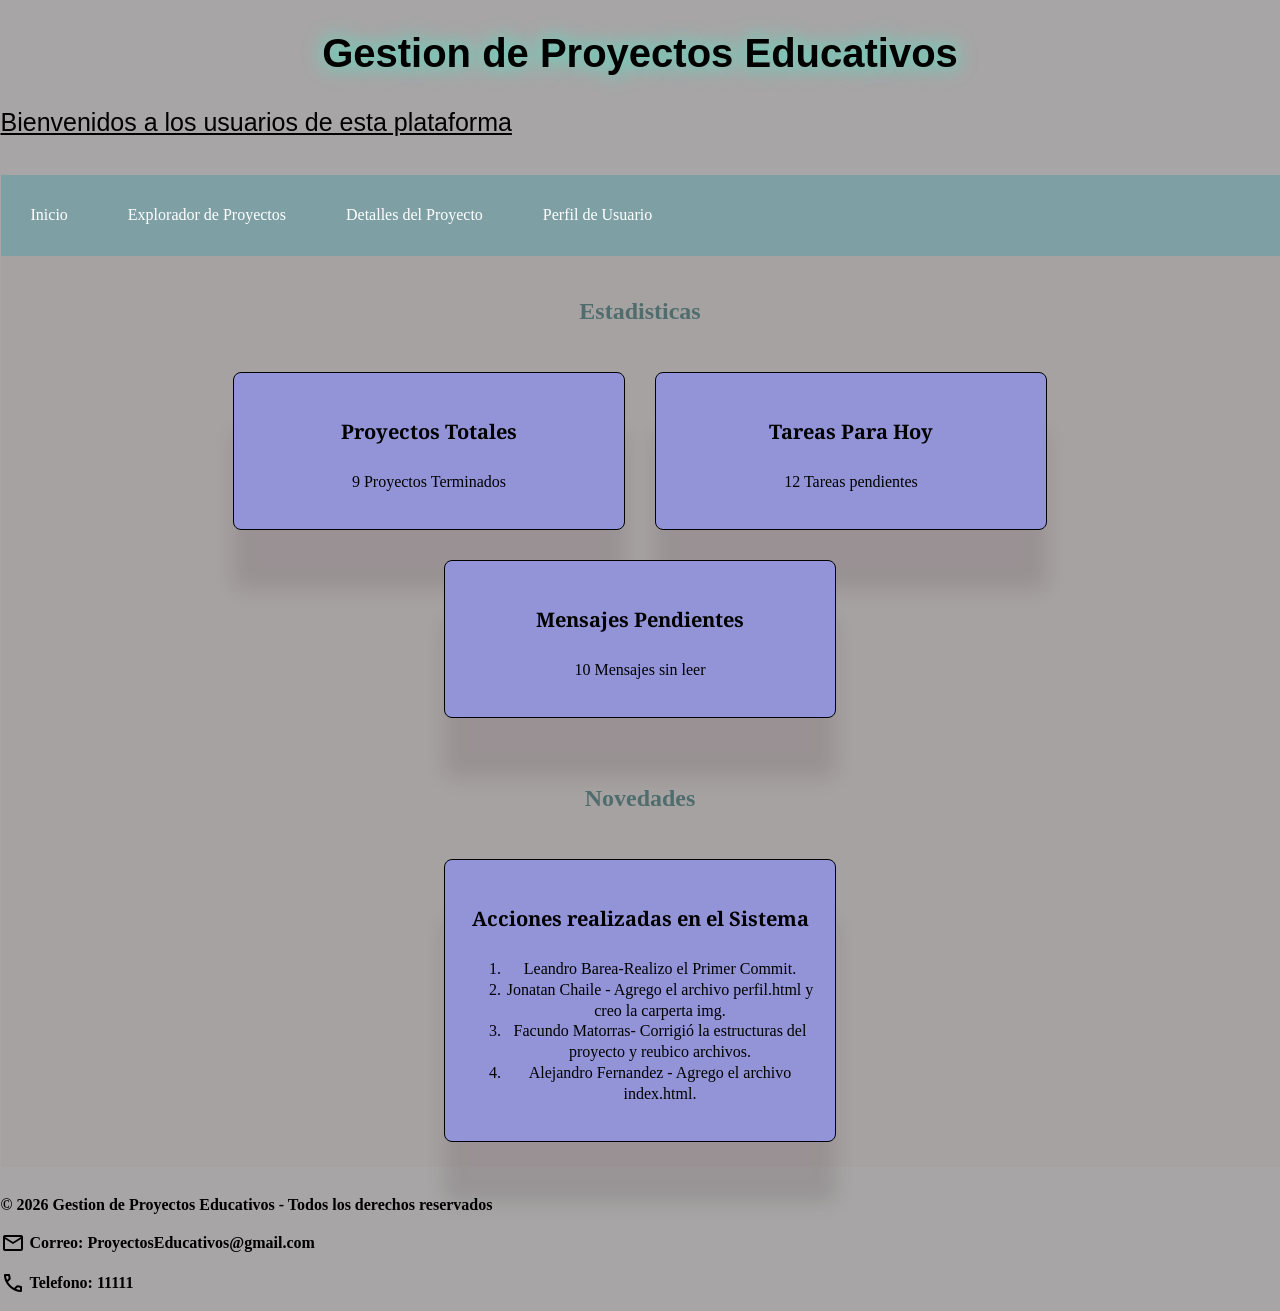
<file: index.html>
<!DOCTYPE html>
<html lang="es">

<head>
    <meta charset="UTF-8">
    <meta name="viewport" content="width=device-width, initial-scale=1.0">
    <title>Principal</title>
    <link rel="stylesheet" href="index.css">
    <link href="https://fonts.googleapis.com/css2?family=Google+Sans:ital,opsz,wght@1,17..18,400..700&family=Noto+Serif+Display:ital,wdth,wght@1,92.4,265&family=Noto+Serif:ital,wght@0,100..900;1,100..900&family=Playwrite+IE&display=swap"rel="stylesheet">
    <link rel="stylesheet" href="https://fonts.googleapis.com/css2?family=Material+Symbols+Outlined" />
</head>

<body>
    <header>
        <h1 id="titulo">Gestion de Proyectos Educativos</h1>
        <p> Bienvenidos a los usuarios de esta plataforma </p>
        <hr>
    </header>
    <nav class="navbar">
        <ul>
            <li><a href="index.html">Inicio</a></li>
            <li><a href="proyectos.html">Explorador de Proyectos</a></li>
            <li><a href="detalle.html">Detalles del Proyecto</a></li>
            <li><a href="perfil.html">Perfil de Usuario</a></li>
        </ul>
    </nav>
    <main id="seccion-principal">
        <section class="contenedor">
            <h2>Estadisticas</h2>

            <article class="tarjetas">
                <h4>Proyectos Totales</h4>
                <p> 9 Proyectos Terminados</p>
            </article>

            <article class="tarjetas">
                <h4>Tareas Para Hoy</h4>
                <p> 12 Tareas pendientes</p>
            </article>

            <article class="tarjetas">
                <h4>Mensajes Pendientes</h4>
                <p>10 Mensajes sin leer</p>
            </article>

        </section>



        <section class="contenedor">
            <h2>Novedades</h2>
            <article class="tarjetas">
                <H4>Acciones realizadas en el Sistema</H4>
                <ol>
                    <li>Leandro Barea-Realizo el Primer Commit.</li>
                    <li>Jonatan Chaile - Agrego el archivo perfil.html y creo la carperta img.</li>
                    <li>Facundo Matorras- Corrigió la estructuras del proyecto y reubico archivos.</li>
                    <li>Alejandro Fernandez - Agrego el archivo index.html.</li>
                </ol>
            </article>
        </section>
    </main>

    <footer>
        <hr>
        <p><b>&copy; 2026 Gestion de Proyectos Educativos - Todos los derechos reservados</b></p>
        <p class="icon-email">
            <span class="material-symbols-outlined">mail</span><b>Correo: ProyectosEducativos@gmail.com</b>
        </p>
        <p class="icon-phone">
            <span class="material-symbols-outlined">call</span><b>Telefono: 11111</b>
        </p>
    </footer>
</body>

</html>
</file>
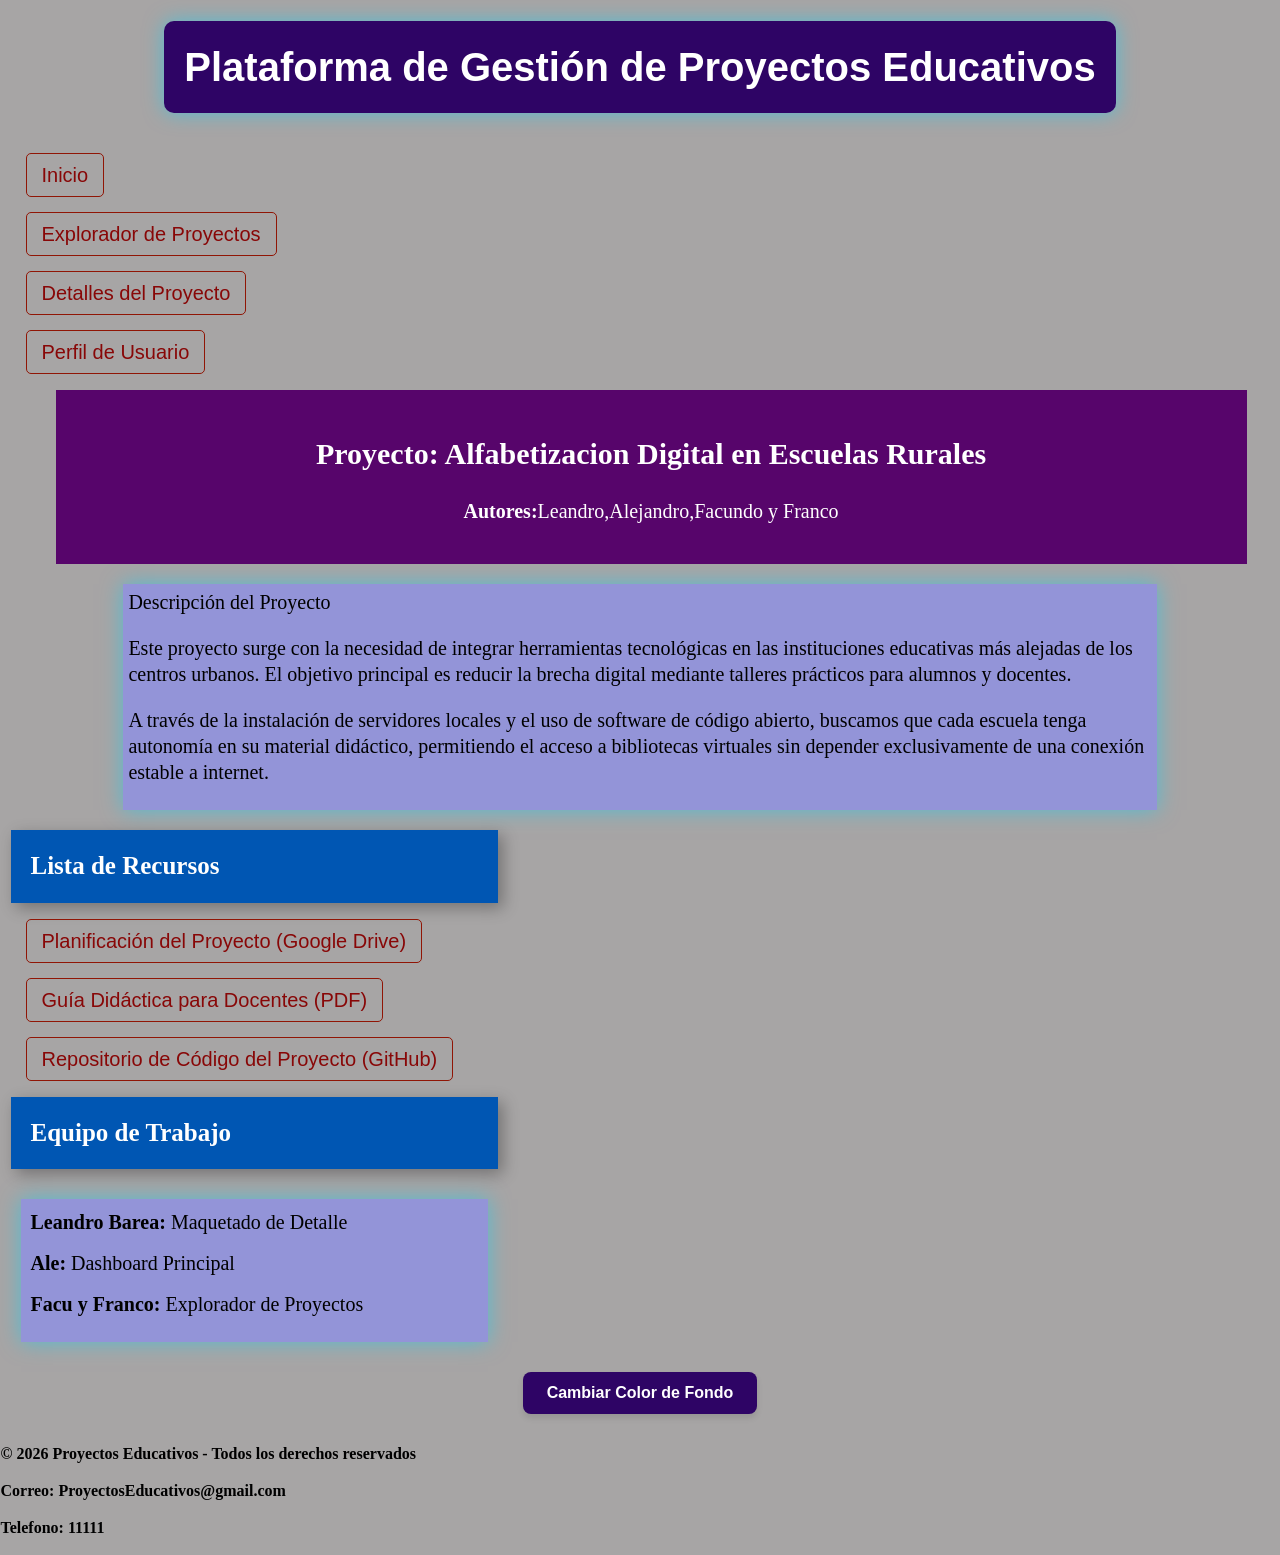
<file: detalle.html>
<!DOCTYPE html>
<html lang="en">
<head>
    <meta charset="UTF-8">
    <meta name="viewport" content="width=device-width, initial-scale=1.0">
    <title> Detalles Del Proyecto</title>
    <link rel="stylesheet" href="detalle.css">
</head>


<body>
    <header>
        <div class="contenedor-titulo">
    <h1 id="titulo"> Plataforma de Gestión de Proyectos Educativos</h1> 
    </div>
    <nav>
            <ul>
                <li><a href="index.html">Inicio</a></li>
                <li><a href="proyectos.html">Explorador de Proyectos</a></li>
                <li><a href="detalle.html">Detalles del Proyecto</a></li>
                <li><a href="perfil.html">Perfil de Usuario</a></li>
            </ul>
        </nav>
    
</header>

<main>
<section id="Primero">
    <h2>Proyecto: Alfabetizacion Digital en Escuelas Rurales</h2>
    <p> <strong>Autores:</strong>Leandro,Alejandro,Facundo y Franco  </p>
    </section>

<section id="Segundo"> 
    <h10>Descripción del Proyecto</h10>
        <p>Este proyecto surge con la necesidad de integrar herramientas tecnológicas en las instituciones educativas más alejadas de los centros urbanos. El objetivo principal es reducir la brecha digital mediante talleres prácticos para alumnos y docentes.</p>
        <p>A través de la instalación de servidores locales y el uso de software de código abierto, buscamos que cada escuela tenga autonomía en su material didáctico, permitiendo el acceso a bibliotecas virtuales sin depender exclusivamente de una conexión estable a internet.</p>
</section> 



<section>
        <h3>Lista de Recursos</h3>
        <ul>
            <li><a href="https://drive.google.com/file/d/1Gtk0452dkJC8aRfLtwcHJhTYdZthzra7/view?usp=sharing">Planificación del Proyecto (Google Drive)</a></li>
            <li><a href="https://drive.google.com/file/d/14x8dL7XrifLqXsxBiwER9ewUrzuQWM3S/view?usp=sharing">Guía Didáctica para Docentes (PDF)</a></li>
            <li><a href="https://github.com/coqu1To154/TP01HTMLCSSGrupo01PV2026.git">Repositorio de Código del Proyecto (GitHub)</a></li>
        </ul>
    </section>

    <section>
        <h3>Equipo de Trabajo</h3>
        <ul id="lista">
            <li><strong>Leandro Barea:</strong> Maquetado de Detalle </li>
            <li><strong>Ale:</strong> Dashboard Principal</li>
            <li><strong>Facu y Franco:</strong> Explorador de Proyectos</li>
        </ul>
    </section>
    <button id="btn-color-fondo">Cambiar Color de Fondo</button>
<footer>
     <p><b>© 2026 Proyectos Educativos - Todos los derechos reservados</b></p>
            <p><b>Correo: ProyectosEducativos@gmail.com</b></p>
            <p><b>Telefono: 11111</b></p>
</footer>

</main>
<script type="module" src="js/ejercicio25.js"></script>
</body>


</html>
</file>
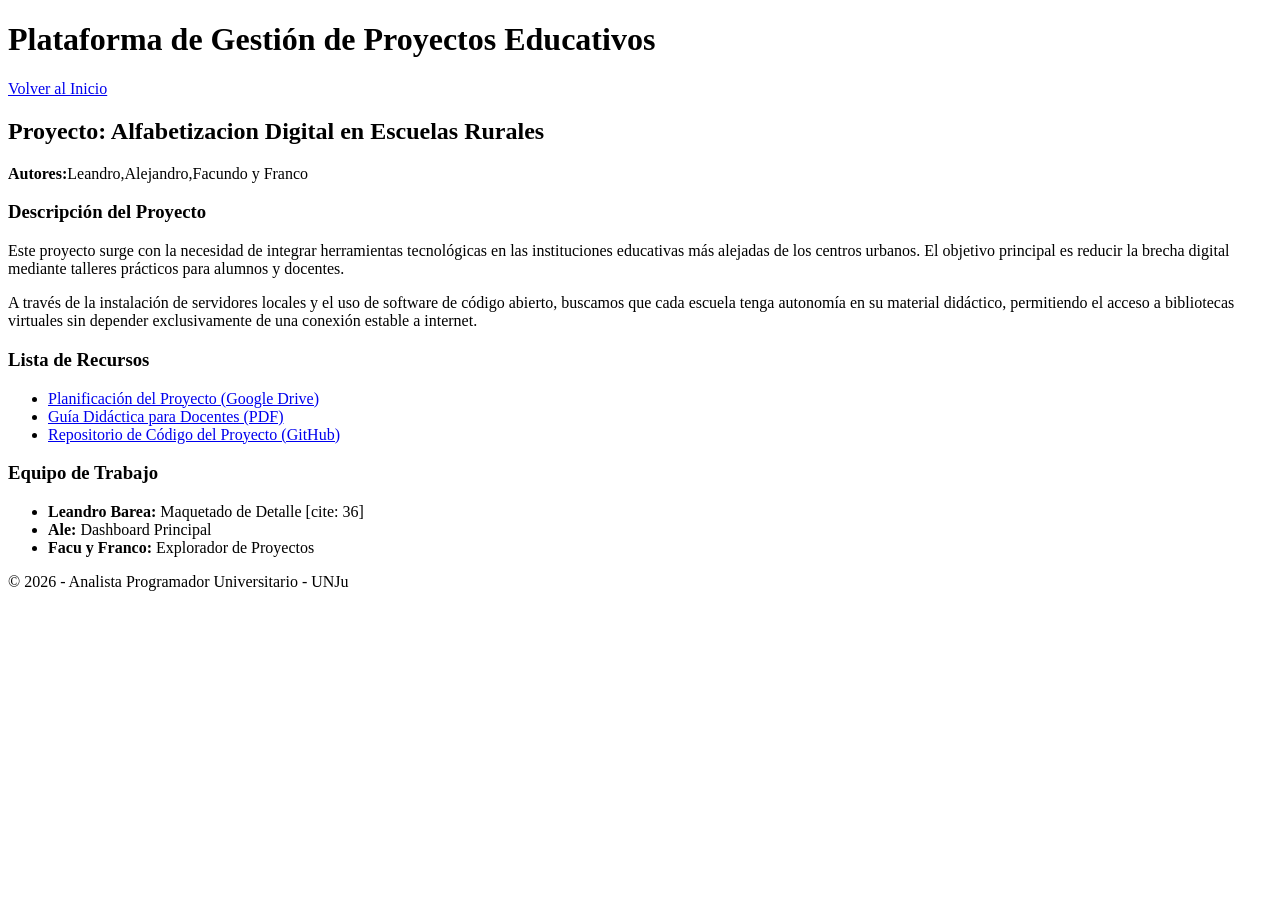
<file: detalles.html>
<!DOCTYPE html>
<html lang="en">
<head>
    <meta charset="UTF-8">
    <meta name="viewport" content="width=device-width, initial-scale=1.0">
    <title>Document</title>
</head>


<body>
    <header>
    <h1>Plataforma de Gestión de Proyectos Educativos</h1> 
    <nav> <a href="index.html">Volver al Inicio</a> </nav>
</header>

<main>
<section>
    <h2>Proyecto: Alfabetizacion Digital en Escuelas Rurales</h2>
    <p> <strong>Autores:</strong>Leandro,Alejandro,Facundo y Franco  </p>
    </section>

<section> 
    <h3>Descripción del Proyecto</h3>
        <p>Este proyecto surge con la necesidad de integrar herramientas tecnológicas en las instituciones educativas más alejadas de los centros urbanos. El objetivo principal es reducir la brecha digital mediante talleres prácticos para alumnos y docentes.</p>
        <p>A través de la instalación de servidores locales y el uso de software de código abierto, buscamos que cada escuela tenga autonomía en su material didáctico, permitiendo el acceso a bibliotecas virtuales sin depender exclusivamente de una conexión estable a internet.</p>
</section> 



<section>
        <h3>Lista de Recursos</h3>
        <ul>
            <li><a href="https://drive.google.com/ejemplo">Planificación del Proyecto (Google Drive)</a></li>
            <li><a href="recursos/guia-docente.pdf">Guía Didáctica para Docentes (PDF)</a></li>
            <li><a href="https://github.com/ejemplo">Repositorio de Código del Proyecto (GitHub)</a></li>
        </ul>
    </section>

    <section>
        <h3>Equipo de Trabajo</h3>
        <ul>
            <li><strong>Leandro Barea:</strong> Maquetado de Detalle [cite: 36]</li>
            <li><strong>Ale:</strong> Dashboard Principal</li>
            <li><strong>Facu y Franco:</strong> Explorador de Proyectos</li>
        </ul>
    </section>
<footer>
    <p>&copy; 2026 - Analista Programador Universitario - UNJu</p>
</footer>
</main>
</body>


</html>
</file>
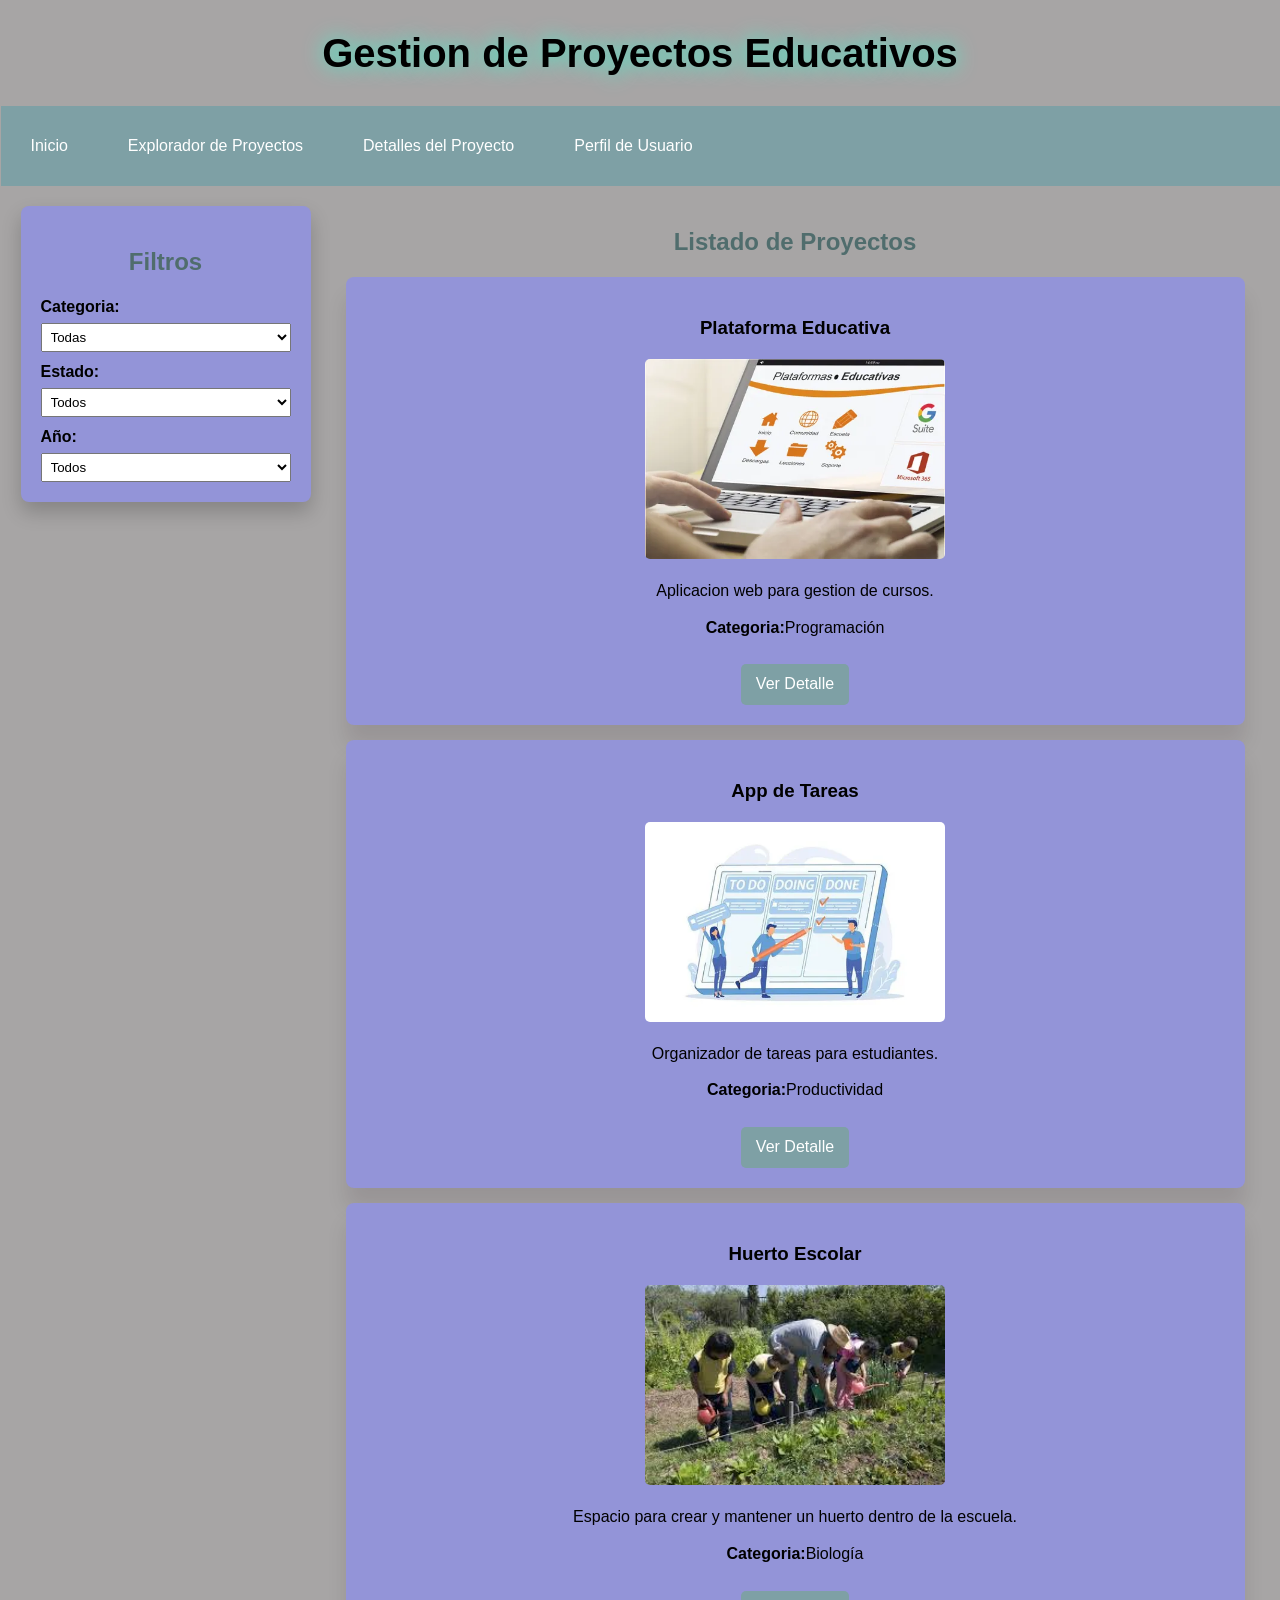
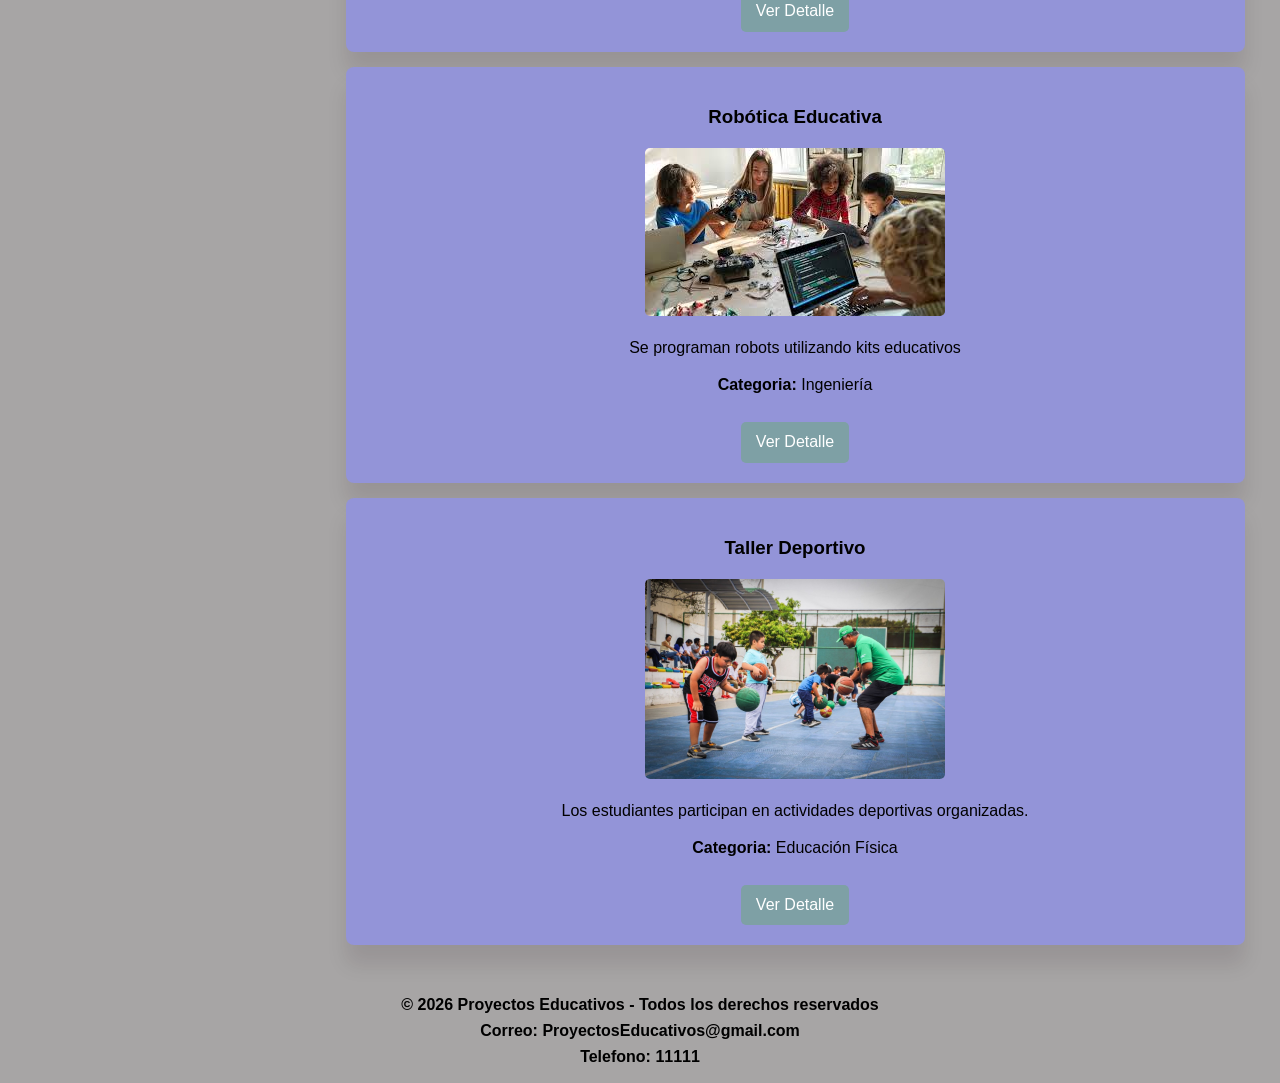
<file: proyectos.html>
<!DOCTYPE html>
<html lang="es">
<head>
    <meta charset="UTF-8">
    <meta name="viewport" content="width=device-width, initial-scale=1.0">
    <link rel="stylesheet" href="proyectos.css">  
    <title>Proyectos</title>
</head>
<body>
    <header>
        <h1>Gestion de Proyectos Educativos</h1>
        <nav>
            <ul>
                <li><a href="index.html">Inicio</a></li>
                <li><a href="proyectos.html">Explorador de Proyectos</a></li>
                <li><a href="detalle.html">Detalles del Proyecto</a></li>
                <li><a href="perfil.html">Perfil de Usuario</a></li>
            </ul>
        </nav>
    </header>
    
    <main>
        <!--FILTROS-->
        <aside>
            <h2>Filtros</h2>
            <label>Categoria:</label>
            <select>
                <option>Todas</option>
                <option>Programacion</option>
                <option>Diseño</option>
                <option>Productividad</option>
            </select>
            <label>Estado:</label>
            <select>
                <option>Todos</option>
                <option>En Curso</option>
                <option>Finalizado</option>
            </select>
            <label>Año:</label>
            <select>
                <option>Todos</option>
                <option>2025</option>
                <option>2024</option>
                <option>2023</option>
                <option>2022</option>
            </select>
        </aside>
        <!--LISTADO DE PROYECTOS-->
        <section>
            <h2>Listado de Proyectos</h2>
            
            <!--PROYECTO 1-->
            <article>
                <h3>Plataforma Educativa</h3>
                <img src="img/plataformaeducativa.webp" alt="Plataforma Educativa">
                <p>Aplicacion web para gestion de cursos.</p>
                <p><strong>Categoria:</strong>Programación</p>
                <a href="detalle.html">Ver Detalle</a>
            </article>

            <!--PROYECTO 2-->
            <article>
                <h3>App de Tareas</h3>
                <img src="img/taskmanagerapp.webp" alt="App de Tareas">
                <p>Organizador de tareas para estudiantes.</p>
                <p><strong>Categoria:</strong>Productividad</p>
                <a href="detalle.html">Ver Detalle</a>
            </article>

            <!--PROYECTO 3-->
            <article>
                <h3>Huerto Escolar</h3>
                <img src="img/huerto.jfif" alt="Huerto Escolar" width="500">
                <p>Espacio para crear y mantener un huerto dentro de la escuela. </p>
                <p><strong>Categoria:</strong>Biología</p>
                <a href="detalle.html">Ver Detalle</a>
            </article>

            <!--PROYECTO 4-->
            <article>
                <h3>Robótica Educativa</h3>
                <img src="img/robotica.jfif" alt="Robótica Educativa" width="500">
                <p> Se programan robots utilizando kits educativos </p>
                <p><strong>Categoria:</strong> Ingeniería</p>
                <a href="detalle.html">Ver Detalle</a>
            </article>

             <!--PROYECTO 5-->
            <article>
                <h3>Taller Deportivo</h3>
                <img src="img/talleres.jpg" alt="Taller Deportivo" width="500">
                <p>Los estudiantes participan en actividades deportivas organizadas.</p>
                <p><strong>Categoria:</strong> Educación Física</p>
                <a href="detalle.html">Ver Detalle</a>
            </article>
        </section>
    </main>
    <footer>
            <p><b>© 2026 Proyectos Educativos - Todos los derechos reservados</b></p>
            <p><b>Correo: ProyectosEducativos@gmail.com</b></p>
            <p><b>Telefono: 11111</b></p>
        </footer>
</body>
</html>
</file>
<file: index.css>
body{
    margin: 0.5px;
    background-color: rgb(167, 165, 165);
    line-height: 1.3;
}
#titulo{
    text-align: center;
    font-size: 2.5em;
    text-shadow: 0px 0px 20px rgb(66, 243, 205);
    font-family: "Google Sans", sans-serif;
    
   
}
header p{
    text-align: left;
    font-size: 25px ;
    text-decoration: underline;
    font-family: "Google Sans", sans-serif;
}
.navbar ul{
    list-style-type: none;
    background-color: #7ea0a5;
    padding: 0px;
    margin: 0px;
    overflow: hidden;
}
.navbar li{
    float: left;
}
.navbar a{
    color: rgb(255, 255, 255);
    text-decoration: none;
    padding: 30px;
    display: block;
    text-align: center;
}
.navbar a:hover{
    background-color: hsl(188, 22%, 48%);
}

#seccion-principal{
    background-color: rgb(167, 162, 162);
}
.contenedor h2{
    text-align: center;
    width: 100%;
    color: rgb(80, 109, 109);
}

.contenedor{
    display: flex;         
    flex-wrap: wrap;       
    justify-content: center; 
    gap: 20px;             
    padding: 20px;
    
}
.tarjetas {
    background-color: rgb(147, 148, 216);
    padding: 20px;
    border: 0.1px solid;
    border-radius: 8px;      
    box-shadow: 0px 60px 20px rgba(27, 2, 19, 0.1); 
    width: 350px;            
    margin: 5px;
    text-align: center;
}
.tarjetas h4{
    font-size: 20px;
    font-family: "Noto Serif", serif;
    font-optical-sizing: auto;
  
}
.tarjetas:hover{
    animation-name: colorChange;
    animation-duration: 5s;
    animation-iteration-count: infinite;
}
header hr{
    animation-name: colorChange;
    animation-duration: 5s;
    animation-iteration-count: infinite;
    border: none;
    height: 4px;
}
footer hr{
    animation-name: colorChange;
    animation-duration: 5s;
    animation-iteration-count: infinite;
    border: none;
    height: 4px;
}

@keyframes colorChange{
    0%{background-color: rgb(255, 89, 89);}
    20%{background-color: rgb(255, 110, 58);}
    40%{background-color: rgb(255, 255, 21);}
    60%{background-color: rgb(85, 255, 85);}
    80%{background-color: rgb(48, 149, 207);}
    100%{background-color: rgb(159, 94, 219);}
    50%{box-shadow: 0px 0px 50px rgb(189, 127, 35);}
}

.icon-phone{
    display: flex;
    align-items: center;
    gap: 5px;
}
.icon-email{
    display: flex;
    align-items: center;
    gap: 5px;
}
</file>
<file: detalle.css>
body {
 margin: 0.5px;
    background-color: rgb(167, 165, 165);
    line-height: 1.3;
    
}
.contenedor-titulo{
text-align: center; 
    width: 100%;       
    margin-bottom: 20px; 
}
#titulo {
    
    display:inline-block;
    font-size: 2.5em;
    font-family: "Google Sans", sans-serif;
    margin: 20px auto;
    background-color: #2e0465; 
    color: white;              
    padding: 20px;            
    border-radius: 10px;       
    
       
    box-shadow: 0 0 20px rgba(0, 212, 255, 0.5);
}
#titulo:hover{
background-color: black;


}
#Primero{
font-size:20px;
background-color:#57056b;
color:white;
padding:20px;
width:90%;
margin-left:55px;
display:inline-block;
text-align:center;
}
#Segundo{
font-size:20px;
background-color: rgb(147, 148, 216);
color:black;
padding: 5px;
margin:20px auto;
width:80%;

    box-shadow: 0 0 20px rgba(0, 212, 255, 0.5);
}

#btn-color-fondo {
    background-color: #2e0465; 
    color: white;           
    padding: 12px 24px;         
    font-size: 16px;
    font-family: "Google Sans", sans-serif;
    font-weight: bold;
    border: none;             
    border-radius: 8px;         
    cursor: pointer;            
    transition: all 0.3s ease;  
    box-shadow: 0 4px 6px rgba(0,0,0,0.1); 
    display: block;             
    margin: 30px auto;         
}


#btn-color-fondo:hover {
    background-color: #0056b3;  
    transform: translateY(-2px); 
    box-shadow: 0 6px 12px rgba(0,0,0,0.2); 
}


#btn-color-fondo:active {
    transform: translateY(0);    
    box-shadow: 0 2px 4px rgba(0,0,0,0.1);
}

ul {
    list-style: none; 
    padding: 0;
}

li {
    margin-bottom: 15px; 
}


a {
    display: inline-block;
    font-size:20px;
    color: #880707;          
    text-decoration: none;   
    font-family: 'Google Sans', sans-serif;
    font-weight: 500;
    padding: 8px 15px;
    border: 1px solid #901505; 
    border-radius: 5px;
    transition: all 0.3s ease; 
    margin-left:25px;
}


a:hover {
    background-color: #e72343; 
    color: #1a1a1a;            
    box-shadow: 0 0 15px rgba(220, 21, 21, 0.6);
    transform: scale(1.05);    
}
h3 {
font-size:25px;
margin:10px;
background-color: #0056b3;
width:35%;
color:white;
border-color:black;
padding:20px;
box-shadow: 5px 5px 15px rgba(0, 0, 0, 0.3);
}
#lista{
font-size:20px;
background-color: rgb(147, 148, 216);
color:black;
padding: 10px;
margin:20px;
width:35%;
margin-top:30px;

    box-shadow: 0 0 20px rgba(0, 212, 255, 0.5);
}
</file>
<file: proyectos.css>
body {
    margin: 0.5px;
    background-color: rgb(167, 165, 165);
    line-height: 1.3;
    font-family: "Google Sans", sans-serif;
}


header h1 {
    text-align: center;
    font-size: 2.5em;
    text-shadow: 0px 0px 20px rgb(66, 243, 205);
}


nav ul {
    list-style-type: none;
    background-color: #7ea0a5;
    padding: 0px;
    margin: 0px;
    overflow: hidden;
}

nav li {
    float: left;
}

nav a {
    color: white;
    text-decoration: none;
    padding: 30px;
    display: block;
    text-align: center;
}

nav a:hover {
    background-color: hsl(188, 22%, 48%);
}


main {
    display: flex;
    padding: 20px;
    gap: 20px;
}


aside {
    background-color: rgb(147, 148, 216);
    padding: 20px;
    border-radius: 8px;
    width: 250px;
    height: fit-content;
    box-shadow: 0px 10px 20px rgba(0,0,0,0.2);
}


aside h2 {
    text-align: center;
    color: rgb(80, 109, 109);
}


aside label {
    display: block;
    margin-top: 10px;
    font-weight: bold;
}


aside select {
    width: 100%;
    padding: 5px;
    margin-top: 5px;
}


section {
    flex: 1;
}

section h2 {
    text-align: center;
    color: rgb(80, 109, 109);
}


article {
    background-color: rgb(147, 148, 216);
    padding: 20px;
    border-radius: 8px;
    box-shadow: 0px 20px 20px rgba(27, 2, 19, 0.1);
    margin: 15px;
    text-align: center;
    transition: transform 0.3s;
}

article:hover {
    transform: scale(1.05);
    animation-name: colorChange;
    animation-duration: 5s;
    animation-iteration-count: infinite;
}

article img {
    width: 100%;
    max-width: 300px;
    border-radius: 5px;
}


article a {
    display: inline-block;
    margin-top: 10px;
    padding: 10px 15px;
    background-color: #7ea0a5;
    color: white;
    text-decoration: none;
    border-radius: 5px;
}

article a:hover {
    background-color: hsl(188, 22%, 48%);
}


footer {
    text-align: center;
    padding: 10px;
}

footer p {
    margin: 5px;
}


@keyframes colorChange {
    0% { background-color: rgb(255, 89, 89); }
    20% { background-color: rgb(255, 110, 58); }
    40% { background-color: rgb(255, 255, 21); }
    60% { background-color: rgb(85, 255, 85); }
    80% { background-color: rgb(48, 149, 207); }
    100% { background-color: rgb(159, 94, 219); }
    50% { box-shadow: 0px 0px 50px rgb(189, 127, 35); }
}
</file>
